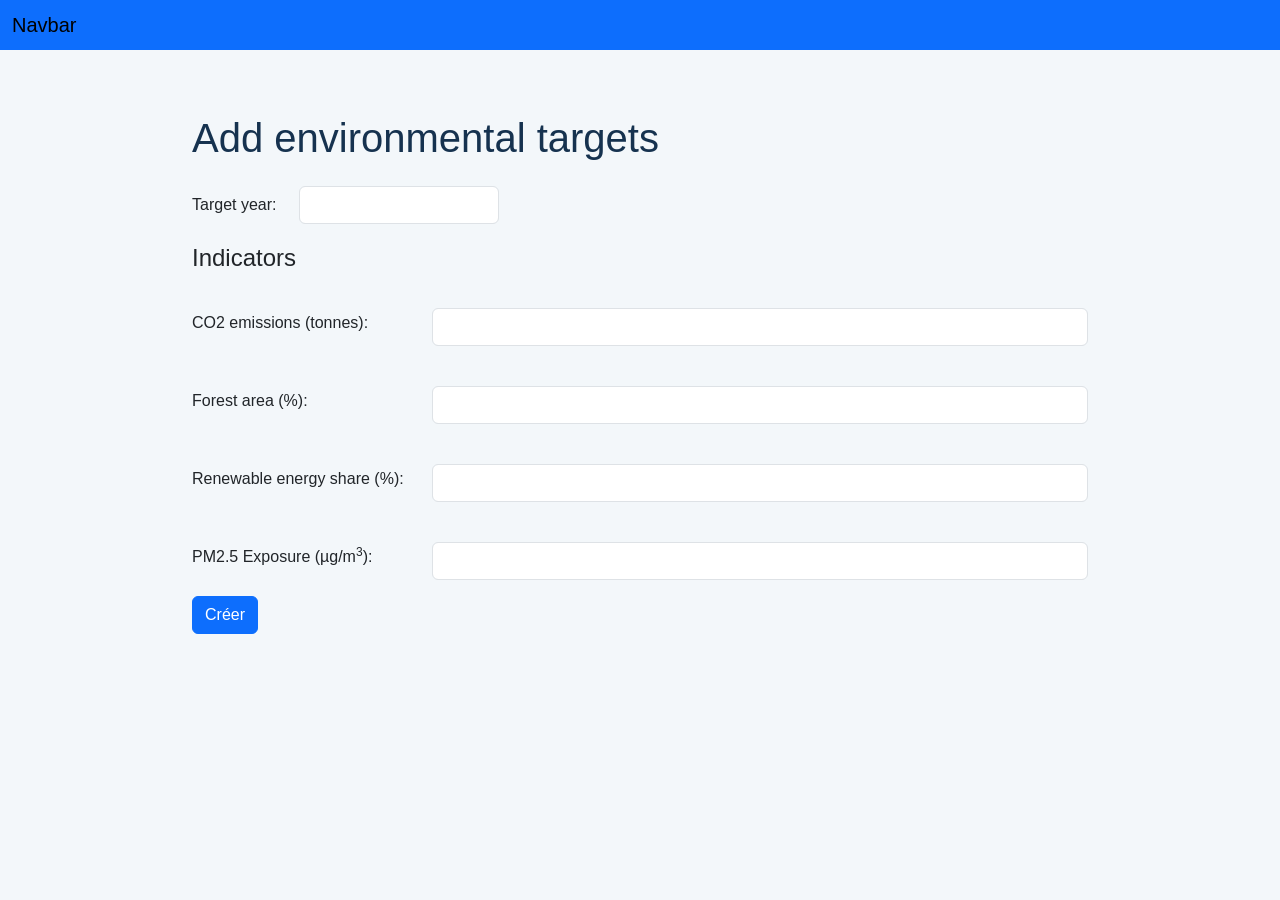
<file: front/pages/add-targets.html>
<!doctype html>
<html lang="en">
    <head>
        <meta charset="UTF-8" />
        <meta name="viewport" content="width=device-width, initial-scale=1.0" />
        <title>Add environmental targets</title>
        <link
            href="https://cdn.jsdelivr.net/npm/bootstrap@5.3.8/dist/css/bootstrap.min.css"
            rel="stylesheet"
            integrity="sha384-sRIl4kxILFvY47J16cr9ZwB07vP4J8+LH7qKQnuqkuIAvNWLzeN8tE5YBujZqJLB"
            crossorigin="anonymous"
        />
        <link href="/front/styles.css" rel="stylesheet" />
        <script
            type="module"
            src="/front/components/targets/TargetsForm.js"
        ></script>
    </head>
    <body>
        <nav class="navbar bg-primary">
            <div class="container-fluid">
                <span class="navbar-brand mb-0 h1">Navbar</span>
            </div>
        </nav>
        <main>
            <h1 class="mb-4">Add environmental targets</h1>
            <app-add-targets-form></app-add-targets-form>
        </main>
    </body>
</html>
</file>
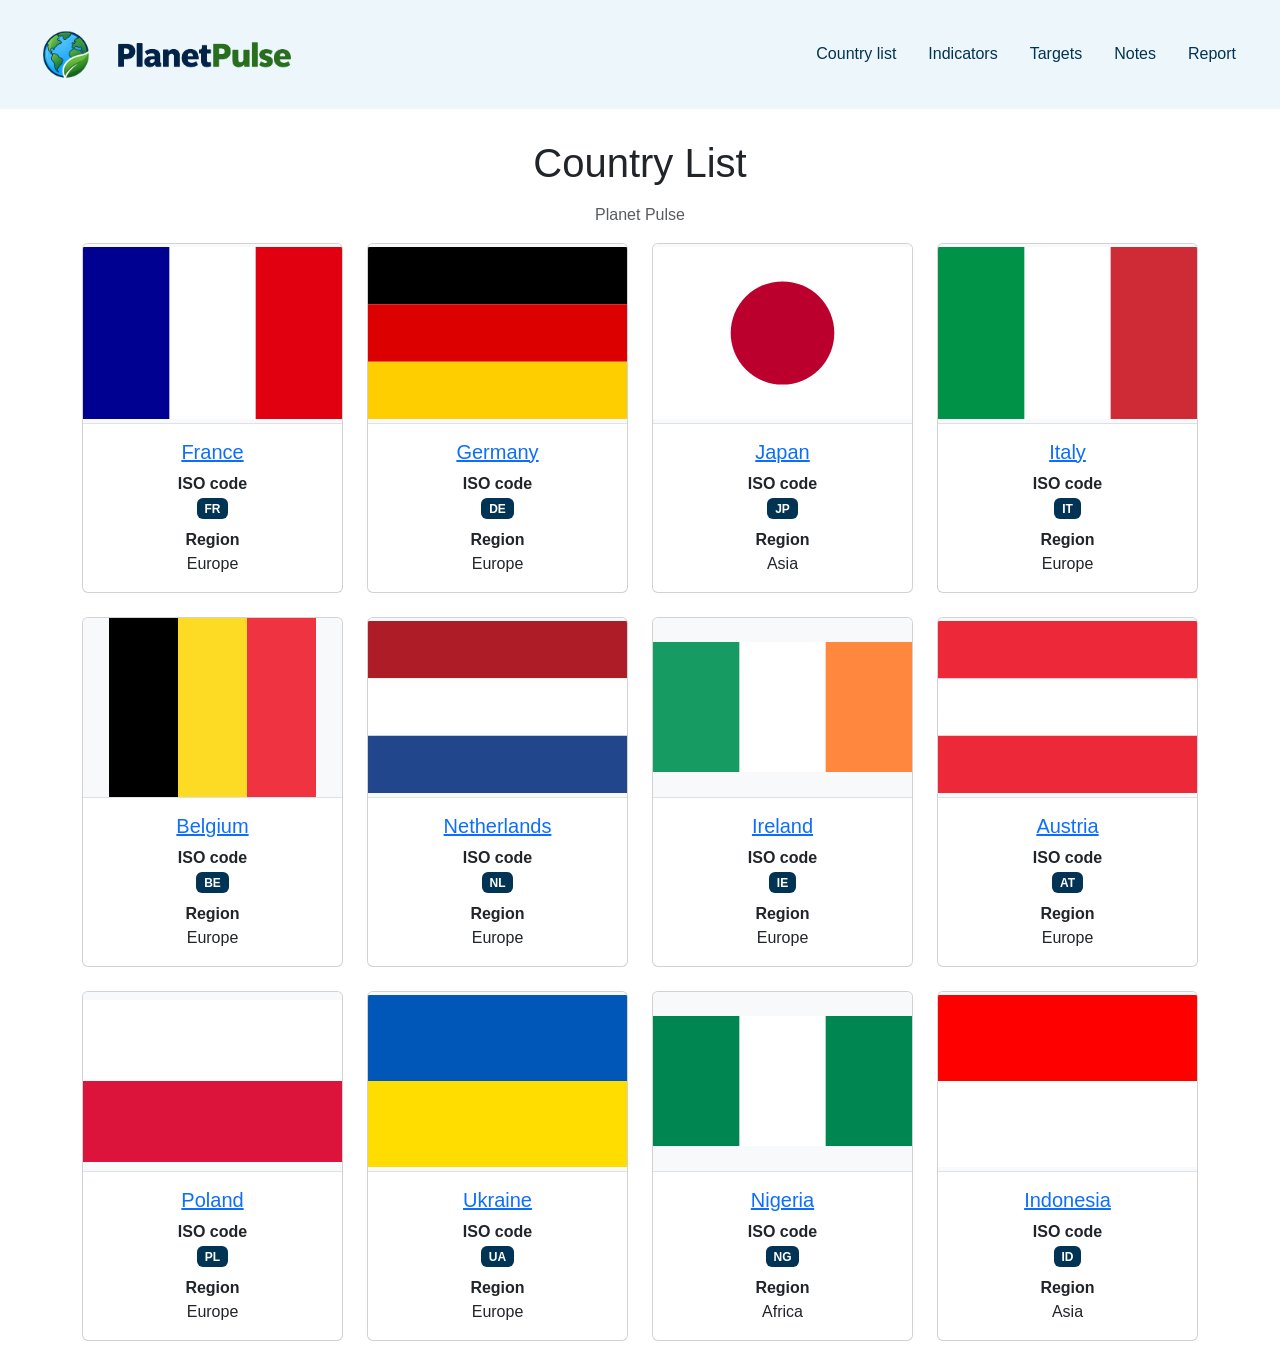
<file: planetpulse/front/pages/country-list.html>
<!DOCTYPE html>
<html lang="en">
<head>
    <meta charset="UTF-8">
    <meta name="viewport" content="width=device-width, initial-scale=1.0">
    <title>PlanetPulse</title>
    <script type="module" src="../components/commons/AppHeader.js"></script>
    <script type="module" src="../components/country-list/CountryList.js"></script>
    <link rel="stylesheet" href="https://cdn.jsdelivr.net/npm/bootstrap@5.3.8/dist/css/bootstrap.min.css">
    <link rel="stylesheet" href="../style.css">
    <script defer src="https://cdn.jsdelivr.net/npm/bootstrap@5.3.8/dist/js/bootstrap.bundle.min.js"></script>
</head>
<body>
    <app-header></app-header>
    <main>
        <country-list></country-list>
    </main>
</body>
</html>
</file>
<file: front/styles.css>
/*******************************************************/
/*                                                     */
/*                     COMMON CSS                      */
/*                                                     */
/*******************************************************/
:root {
    --darkblue-pp: #16324f;
    --green-pp: #248232;
    --blue-pp: #1976d2;
    --background-pp: #f3f7fa;
    --white-pp: #ffffff;
}

body {
    box-sizing: border-box;
    font-family: Arial, Helvetica, sans-serif;
    background-color: var(--background-pp);
}

h1 {
    color: var(--darkblue-pp) !important;
}
</file>
<file: planetpulse/front/style.css>
﻿body {
    margin: 0;
    font-family: Arial, sans-serif;
}

app-header {
    display: block;
}

/* Bootstrap gere la disposition et le menu responsive. */
app-header .navbar {
    background-color: #edf6fa;
    --bs-navbar-color: #003354;
    --bs-navbar-hover-color: #003354;
}

app-header .nav-link:hover {
    text-decoration: underline;
}

app-header .logo-icon {
    width: 60px;
    height: auto;
}

app-header .logo-name {
    width: 200px;
    max-width: 40vw;
    height: auto;
}

main {
    padding: 30px;
}

country-list,
country-card {
    display: block;
}

.country-flag {
    width: 100%;
    height: 180px;
    object-fit: contain;
    background-color: #f8f9fa;
    border-bottom: 1px solid #dee2e6;
}

.country-code {
    background-color: #003354;
    color: #fff;
}
</file>
